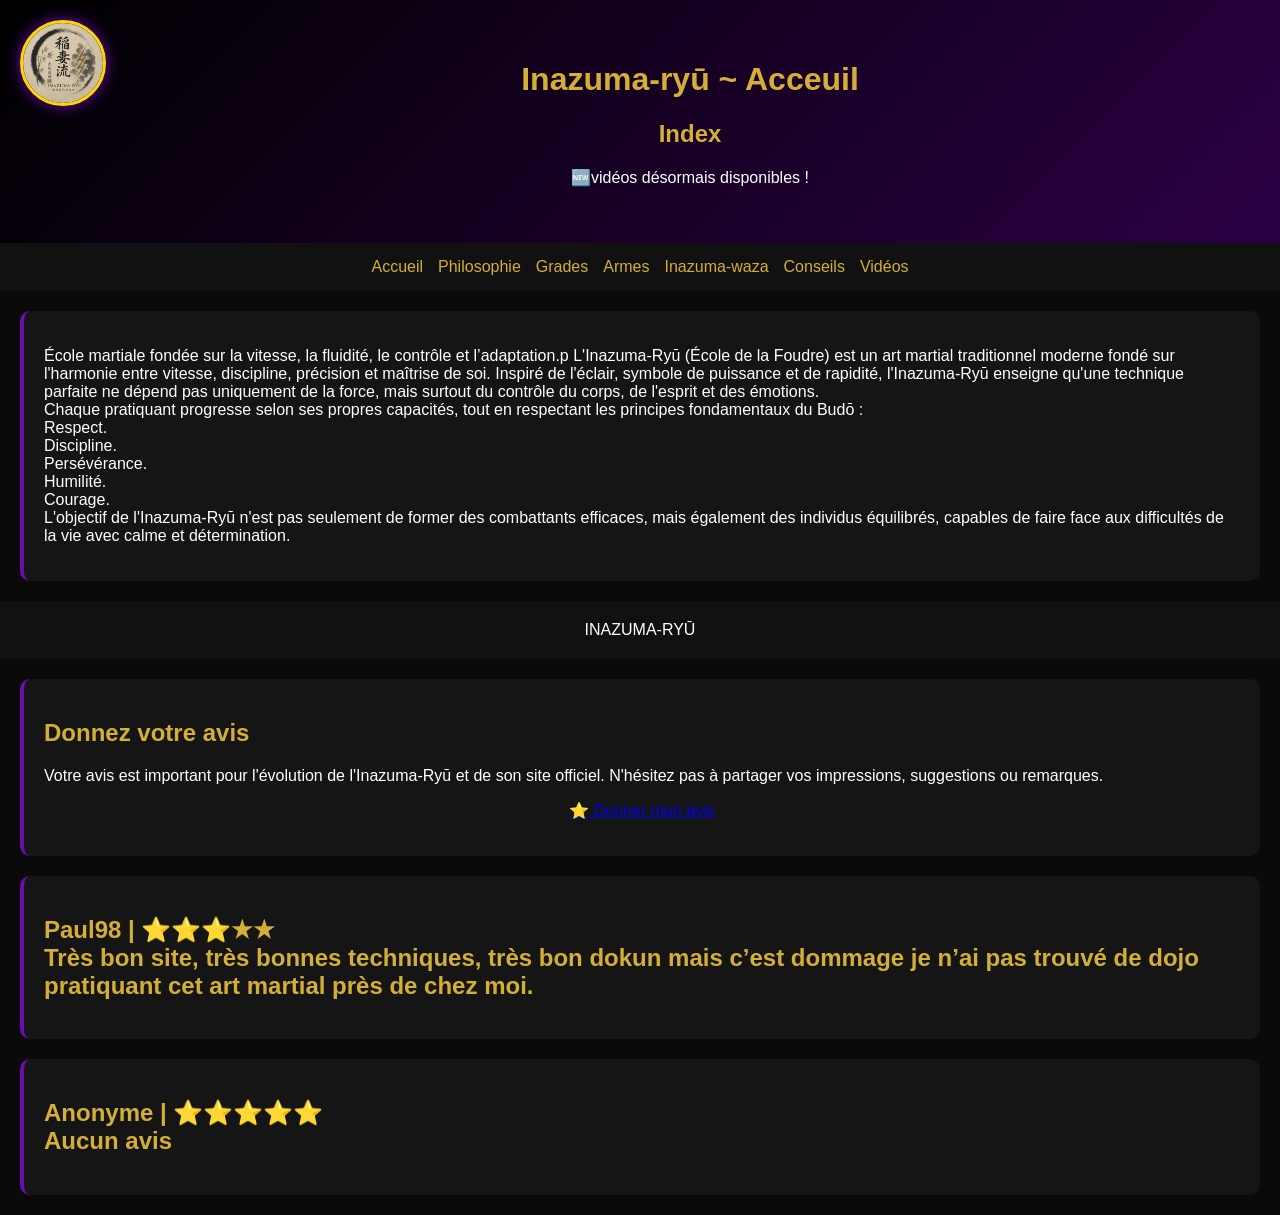
<file: index.html>
<html><head><title>Inazuma-Ryū | École d'Arts Martiaux Traditionnels</title>

<meta name="description" content="Site officiel de l'Inazuma-Ryū, école martiale fondée sur la vitesse, la fluidité, l'adaptation et l'efficacité. Découvrez sa philosophie, ses techniques, ses grades et ses armes.">

<meta name="keywords" content="Inazuma-Ryū, Inazuma Ryu, arts martiaux, budō, école martiale, Inazuma-Waza, kenjutsu, iaido"><meta charset='utf-8'><meta name='viewport' content='width=device-width,initial-scale=1'><link rel='stylesheet' href='style.css'><meta name="google-site-verification" content="ia4QMd-qKdvr_PYXbWGdchYeF1OYTydjYi1pkS6pUic" /></head><body><header><h1>Inazuma-ryū ~ Acceuil</h1><h2>Index</h2><p>🆕vidéos désormais disponibles !</p></header><nav><a href='index.html'>Accueil</a><a href='philosophie.html'>Philosophie</a><a href='grades.html'>Grades</a><a href='armes.html'>Armes</a><a href='inazuma-waza.html'>Inazuma-waza</a><a href='conseils.html'>Conseils</a><a href='videos.html'>Vidéos</a></nav><div class='card'><p>École martiale fondée sur la vitesse, la fluidité, le contrôle et l’adaptation.p
  L'Inazuma-Ryū (École de la Foudre) est un art martial traditionnel moderne fondé sur l'harmonie entre vitesse, discipline, précision et maîtrise de soi. Inspiré de l'éclair, symbole de puissance et de rapidité, l'Inazuma-Ryū enseigne qu'une technique parfaite ne dépend pas uniquement de la force, mais surtout du contrôle du corps, de l'esprit et des émotions.
<br>  Chaque pratiquant progresse selon ses propres capacités, tout en respectant les principes fondamentaux du Budō :
 <br> Respect.
<br>Discipline.
<br>Persévérance.
<br>Humilité.
<br>Courage.
<br>L'objectif de l'Inazuma-Ryū n'est pas seulement de former des combattants efficaces, mais également des individus équilibrés, capables de faire face aux difficultés de la vie avec calme et détermination.</p></div><footer>INAZUMA-RYŪ</footer><div class='card'>
    <h2>Donnez votre avis</h2>

    <p>
        Votre avis est important pour l'évolution de l'Inazuma-Ryū et de son site officiel.
        N'hésitez pas à partager vos impressions, suggestions ou remarques.
    </p>

    <p style="text-align:center;">
        <a href="https://docs.google.com/forms/d/e/1FAIpQLSdIlw7e82CQLhrXN6UV2VDANoG21JbnCZHzhCZpuKIFhHSq0Q/viewform?usp=publish-editor"
           target="_blank">
           ⭐ Donner mon avis
        </a>
    </p>
</div><div class='card'><h2>Paul98 | ⭐️⭐️⭐️★★<br>Très bon site, très bonnes techniques, très bon dokun mais c’est dommage je n’ai pas trouvé de dojo pratiquant cet art martial près de chez moi.</h2></div><div class='card'><h2>Anonyme | ⭐️⭐️⭐️⭐️⭐️<br>Aucun avis</h2></div></body><div class="logo-rond">
    <img src="logo.png" alt="Logo Inazuma-Ryū">
</div></html>
</file>
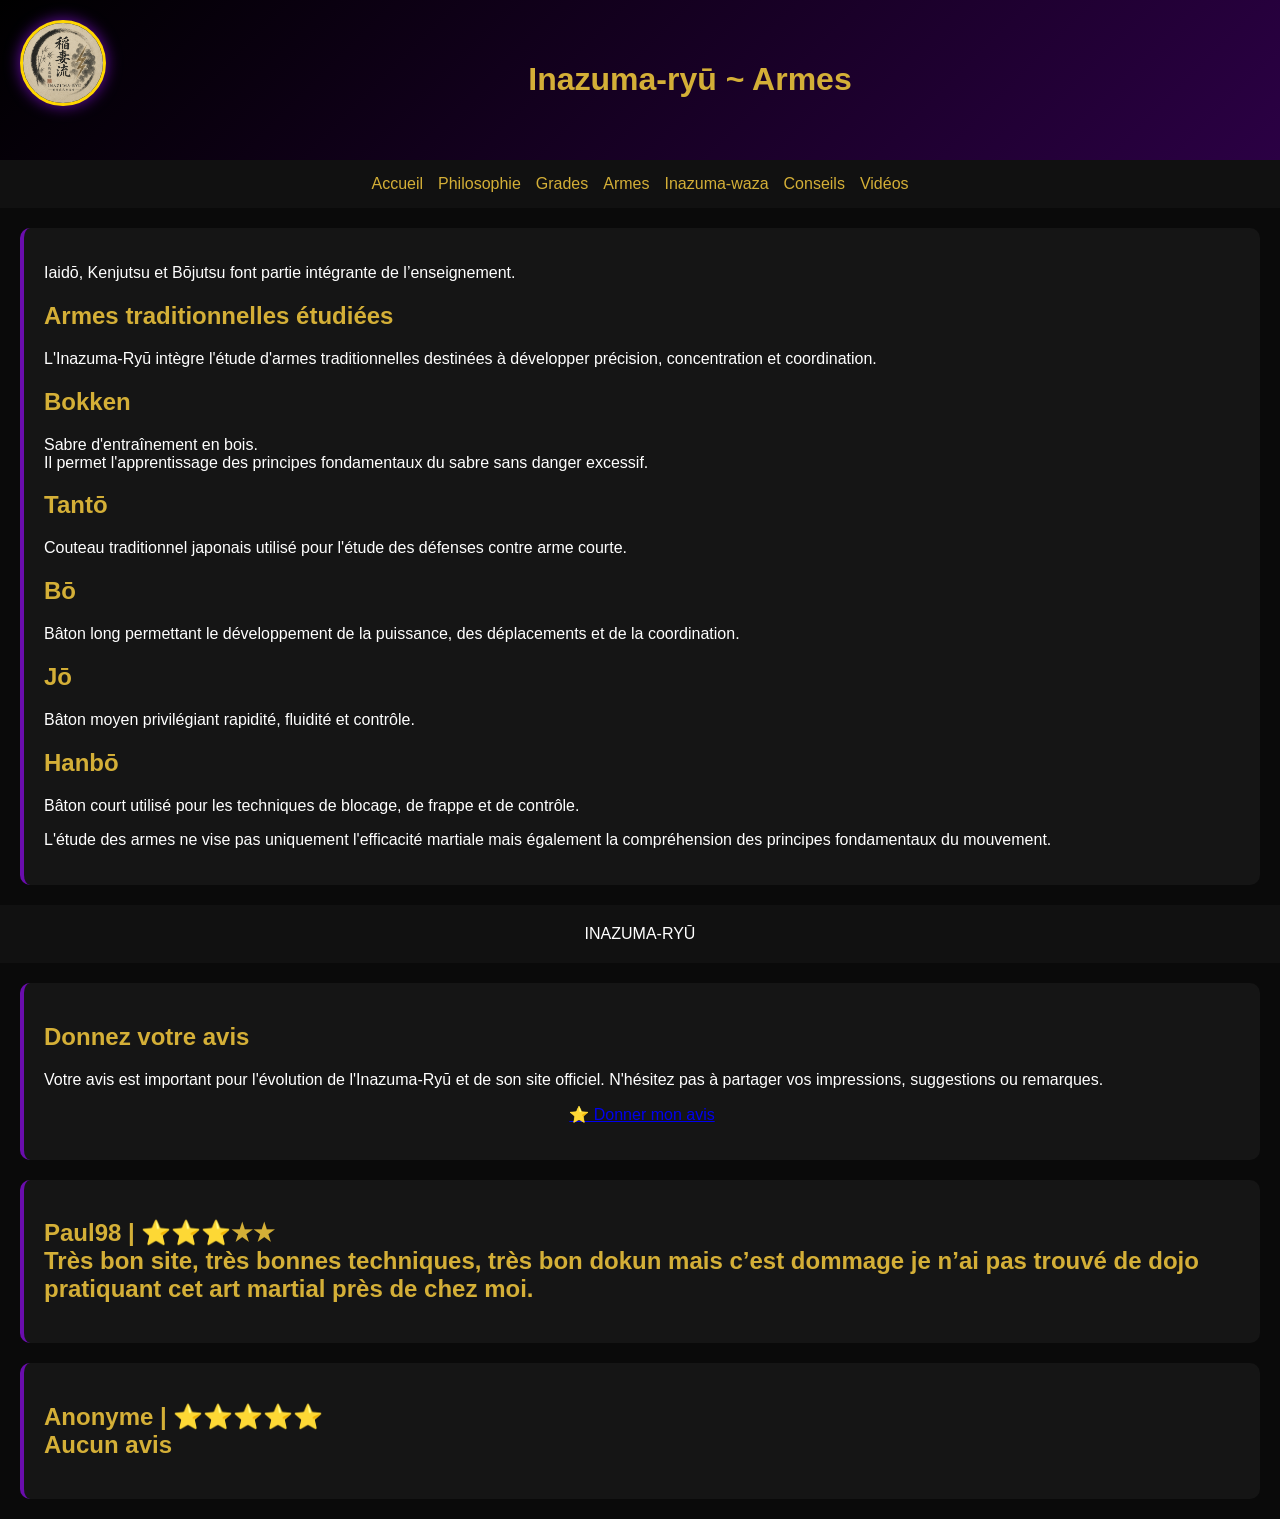
<file: armes.html>
<html><head><meta charset='utf-8'><meta name='viewport' content='width=device-width,initial-scale=1'><link rel='stylesheet' href='style.css'></head><body><header><h1>Inazuma-ryū ~ Armes</h1></header><nav><a href='index.html'>Accueil</a><a href='philosophie.html'>Philosophie</a><a href='grades.html'>Grades</a><a href='armes.html'>Armes</a><a href='inazuma-waza.html'>Inazuma-waza</a><a href='conseils.html'>Conseils</a><a href='videos.html'>Vidéos</a></nav><div class='card'><p>Iaidō, Kenjutsu et Bōjutsu font partie intégrante de l’enseignement.<h2>Armes traditionnelles étudiées</h2>

<p>
L'Inazuma-Ryū intègre l'étude d'armes traditionnelles destinées à développer précision, concentration et coordination.
</p>

<h2>Bokken</h2>

<p>
Sabre d'entraînement en bois.<br>
Il permet l'apprentissage des principes fondamentaux du sabre sans danger excessif.
</p>

<h2>Tantō</h2>

<p>
Couteau traditionnel japonais utilisé pour l'étude des défenses contre arme courte.
</p>

<h2>Bō</h2>

<p>
Bâton long permettant le développement de la puissance, des déplacements et de la coordination.
</p>

<h2>Jō</h2>

<p>
Bâton moyen privilégiant rapidité, fluidité et contrôle.
</p>

<h2>Hanbō</h2>

<p>
Bâton court utilisé pour les techniques de blocage, de frappe et de contrôle.
</p>

<p>
L'étude des armes ne vise pas uniquement l'efficacité martiale mais également la compréhension des principes fondamentaux du mouvement.
</p></p></div><footer>INAZUMA-RYŪ</footer><div class='card'>
    <h2>Donnez votre avis</h2>

    <p>
        Votre avis est important pour l'évolution de l'Inazuma-Ryū et de son site officiel.
        N'hésitez pas à partager vos impressions, suggestions ou remarques.
    </p>

    <p style="text-align:center;">
        <a href="https://docs.google.com/forms/d/e/1FAIpQLSdIlw7e82CQLhrXN6UV2VDANoG21JbnCZHzhCZpuKIFhHSq0Q/viewform?usp=publish-editor"
           target="_blank">
           ⭐ Donner mon avis
        </a>
    </p>
</div><div class='card'><h2>Paul98 | ⭐️⭐️⭐️★★<br>Très bon site, très bonnes techniques, très bon dokun mais c’est dommage je n’ai pas trouvé de dojo pratiquant cet art martial près de chez moi.</h2></div><div class='card'><h2>Anonyme | ⭐️⭐️⭐️⭐️⭐️<br>Aucun avis</h2></div></body><div class="logo-rond">
    <img src="logo.png" alt="Logo Inazuma-Ryū">
</div></html>
</file>
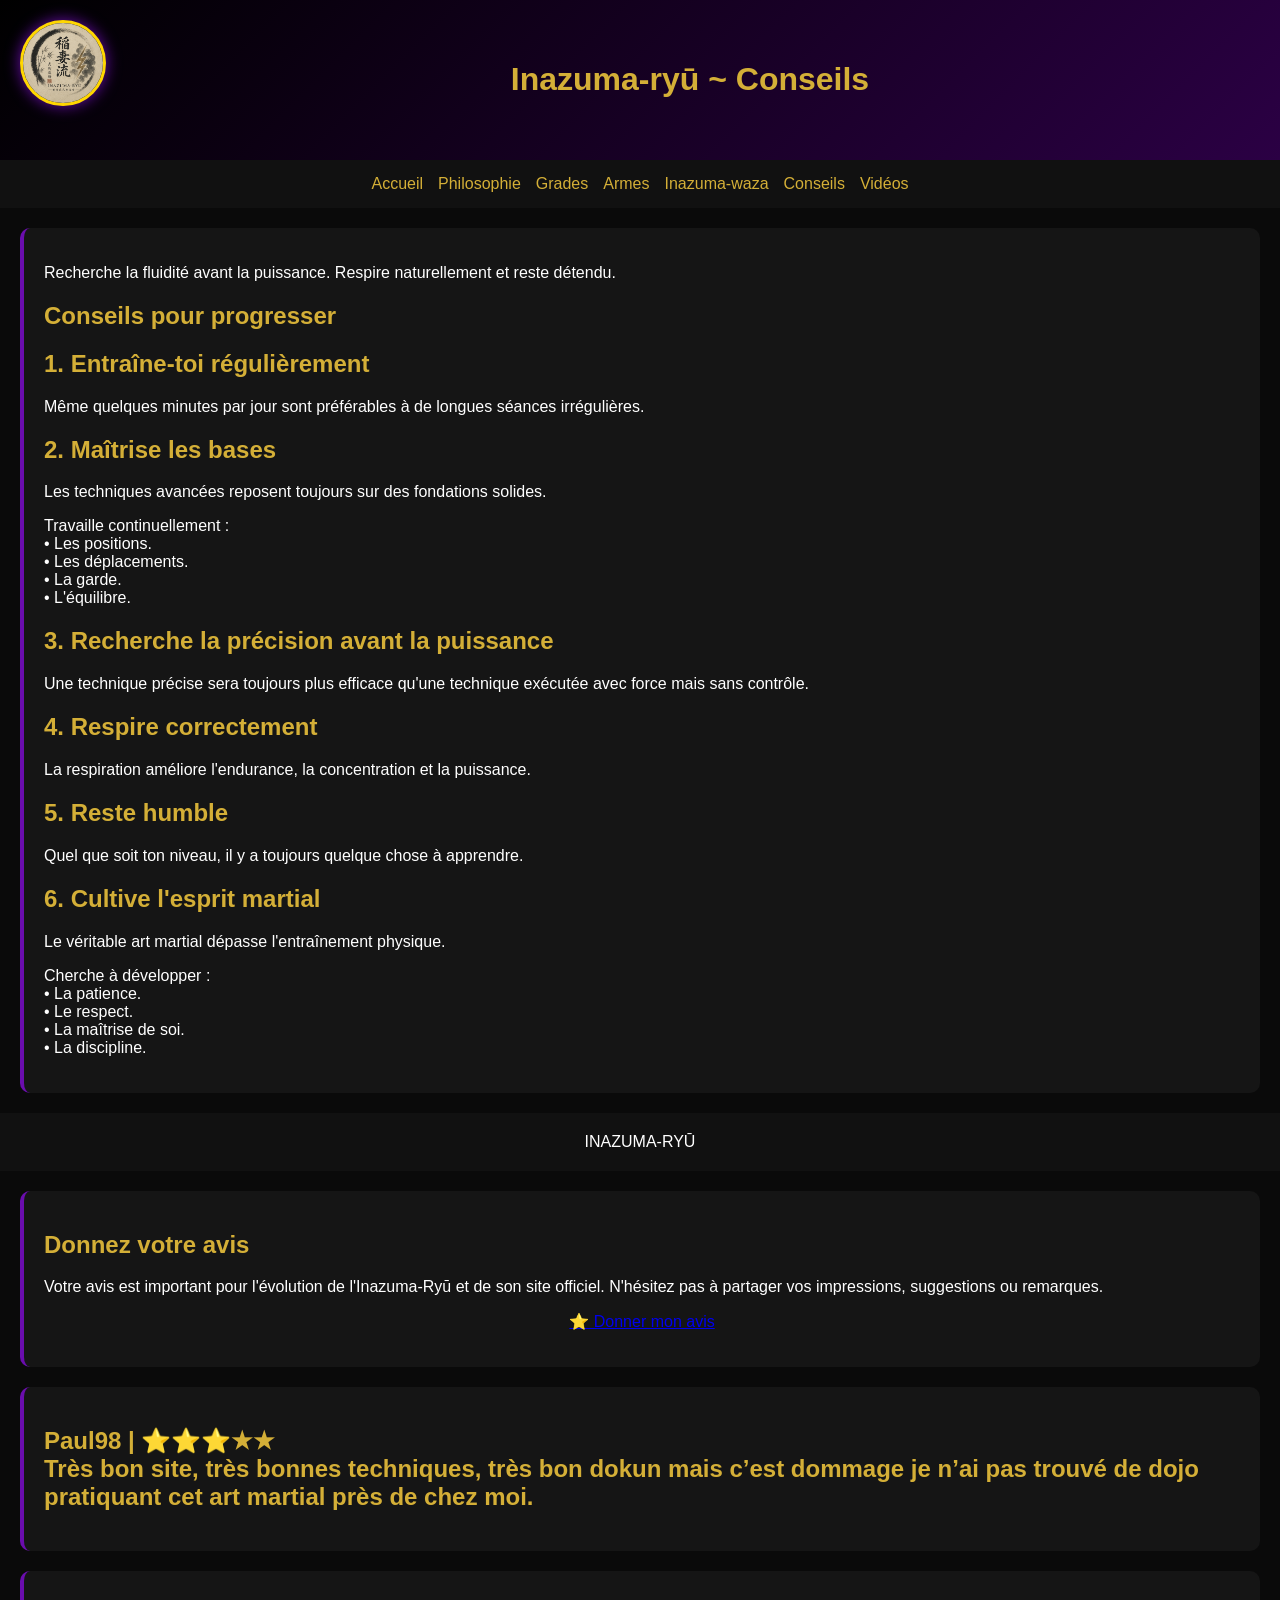
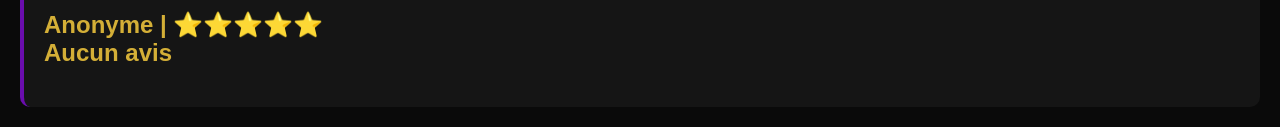
<file: conseils.html>
<html><head><meta charset='utf-8'><meta name='viewport' content='width=device-width,initial-scale=1'><link rel='stylesheet' href='style.css'></head><body><header><h1>Inazuma-ryū ~ Conseils</h1></header><nav><a href='index.html'>Accueil</a><a href='philosophie.html'>Philosophie</a><a href='grades.html'>Grades</a><a href='armes.html'>Armes</a><a href='inazuma-waza.html'>Inazuma-waza</a><a href='conseils.html'>Conseils</a><a href='videos.html'>Vidéos</a></nav><div class='card'><p>Recherche la fluidité avant la puissance. Respire naturellement et reste détendu.</p><h2>Conseils pour progresser</h2>

<h2>1. Entraîne-toi régulièrement</h2>

<p>
Même quelques minutes par jour sont préférables à de longues séances irrégulières.
</p>

<h2>2. Maîtrise les bases</h2>

<p>
Les techniques avancées reposent toujours sur des fondations solides.
</p>

<p>
Travaille continuellement :<br>
• Les positions.<br>
• Les déplacements.<br>
• La garde.<br>
• L'équilibre.
</p>

<h2>3. Recherche la précision avant la puissance</h2>

<p>
Une technique précise sera toujours plus efficace qu'une technique exécutée avec force mais sans contrôle.
</p>

<h2>4. Respire correctement</h2>

<p>
La respiration améliore l'endurance, la concentration et la puissance.
</p>

<h2>5. Reste humble</h2>

<p>
Quel que soit ton niveau, il y a toujours quelque chose à apprendre.
</p>

<h2>6. Cultive l'esprit martial</h2>

<p>
Le véritable art martial dépasse l'entraînement physique.
</p>

<p>
Cherche à développer :<br>
• La patience.<br>
• Le respect.<br>
• La maîtrise de soi.<br>
• La discipline.
</p></div><footer>INAZUMA-RYŪ</footer><div class='card'>
    <h2>Donnez votre avis</h2>

    <p>
        Votre avis est important pour l'évolution de l'Inazuma-Ryū et de son site officiel.
        N'hésitez pas à partager vos impressions, suggestions ou remarques.
    </p>

    <p style="text-align:center;">
        <a href="https://docs.google.com/forms/d/e/1FAIpQLSdIlw7e82CQLhrXN6UV2VDANoG21JbnCZHzhCZpuKIFhHSq0Q/viewform?usp=publish-editor"
           target="_blank">
           ⭐ Donner mon avis
        </a>
    </p>
</div><div class='card'><h2>Paul98 | ⭐️⭐️⭐️★★<br>Très bon site, très bonnes techniques, très bon dokun mais c’est dommage je n’ai pas trouvé de dojo pratiquant cet art martial près de chez moi.</h2></div><div class='card'><h2>Anonyme | ⭐️⭐️⭐️⭐️⭐️<br>Aucun avis</h2></div></body><div class="logo-rond">
    <img src="logo.png" alt="Logo Inazuma-Ryū">
</div></html>
</file>
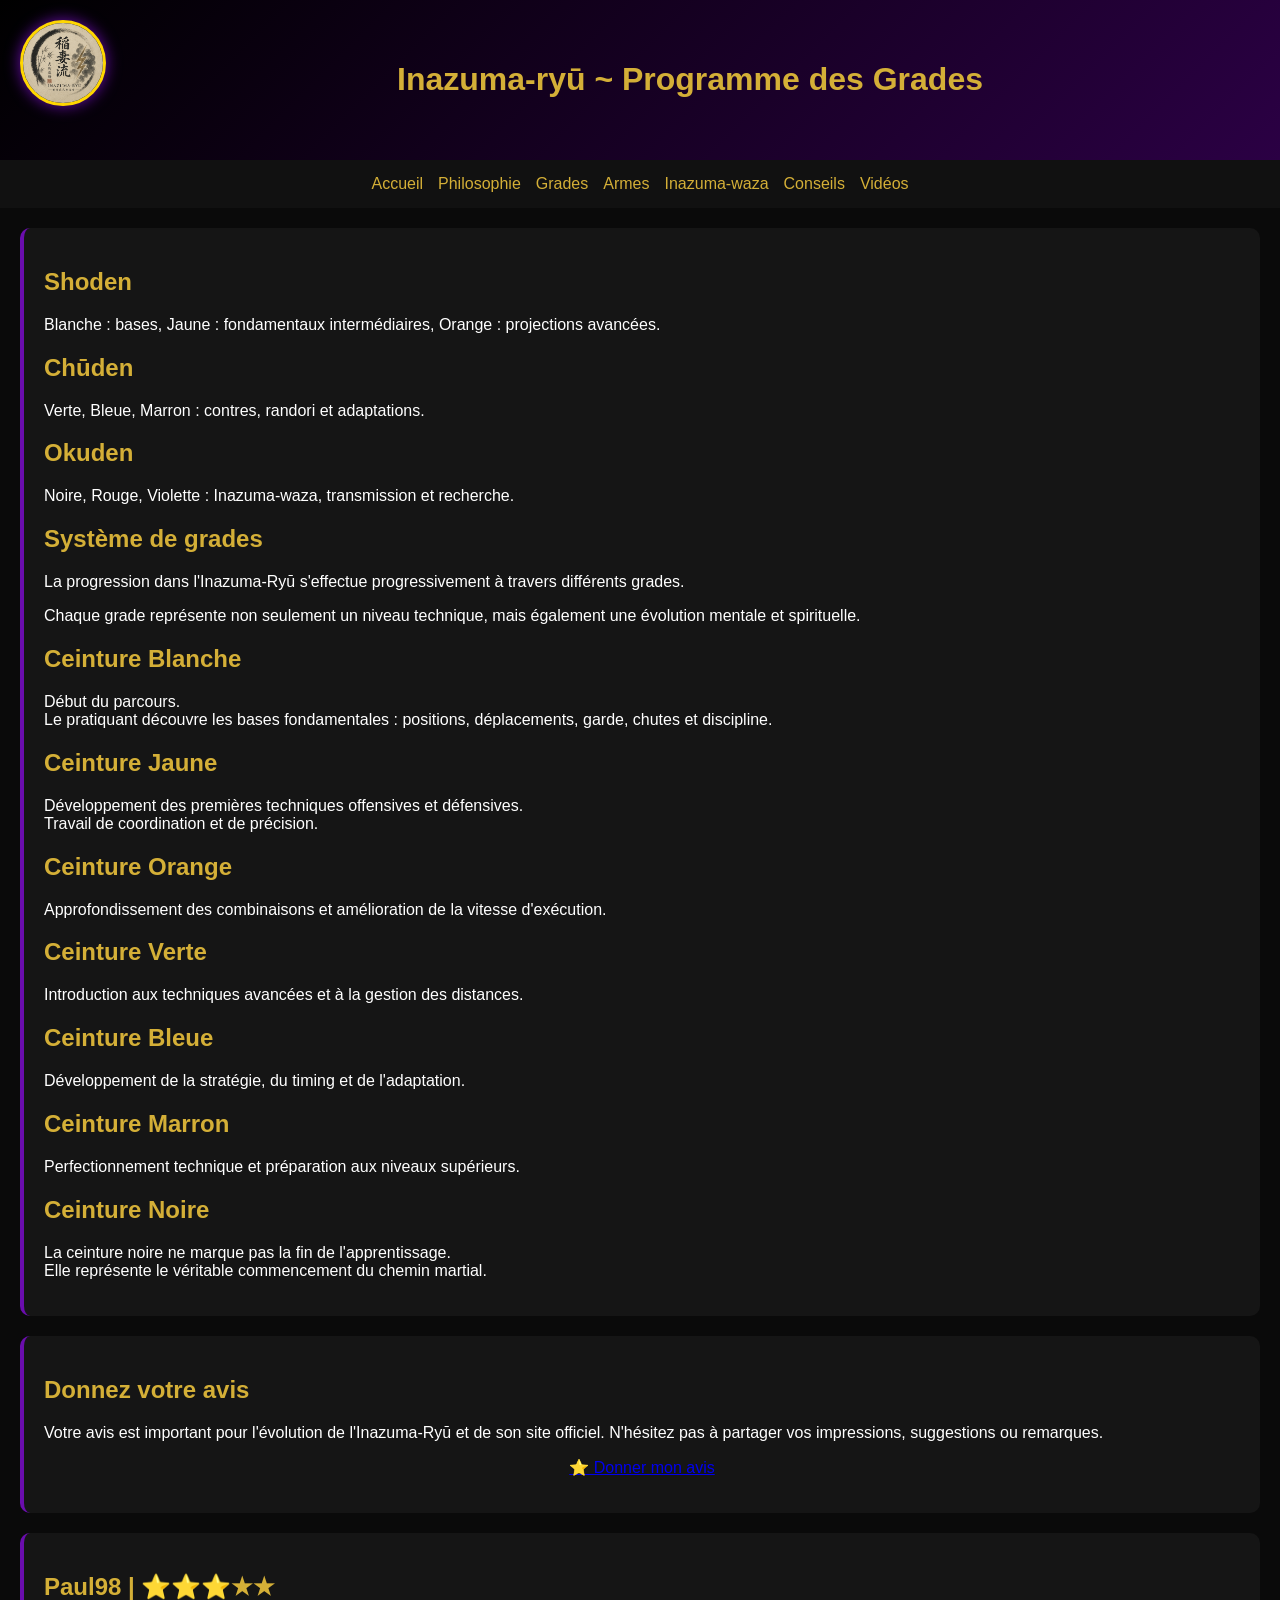
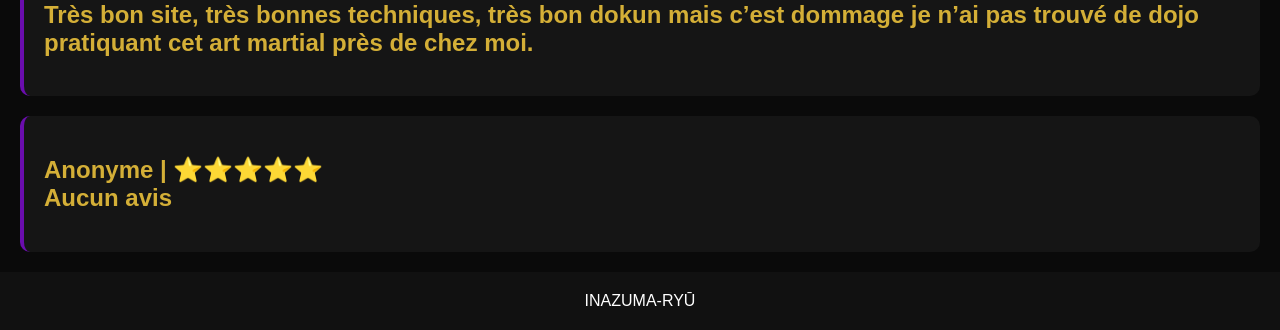
<file: grades.html>
<html><head><meta charset='utf-8'><meta name='viewport' content='width=device-width,initial-scale=1'><link rel='stylesheet' href='style.css'></head><body><header><h1>Inazuma-ryū ~ Programme des Grades</h1></header><nav><a href='index.html'>Accueil</a><a href='philosophie.html'>Philosophie</a><a href='grades.html'>Grades</a><a href='armes.html'>Armes</a><a href='inazuma-waza.html'>Inazuma-waza</a><a href='conseils.html'>Conseils</a><a href='videos.html'>Vidéos</a></nav><div class='card'><h2>Shoden</h2><p>Blanche : bases, Jaune : fondamentaux intermédiaires, Orange : projections avancées.</p><h2>Chūden</h2><p>Verte, Bleue, Marron : contres, randori et adaptations.</p><h2>Okuden</h2><p>Noire, Rouge, Violette : Inazuma-waza, transmission et recherche.</p><h2>Système de grades</h2>

<p>
La progression dans l'Inazuma-Ryū s'effectue progressivement à travers différents grades.
</p>

<p>
Chaque grade représente non seulement un niveau technique, mais également une évolution mentale et spirituelle.
</p>

<h2>Ceinture Blanche</h2>

<p>
Début du parcours.<br>
Le pratiquant découvre les bases fondamentales : positions, déplacements, garde, chutes et discipline.
</p>

<h2>Ceinture Jaune</h2>

<p>
Développement des premières techniques offensives et défensives.<br>
Travail de coordination et de précision.
</p>

<h2>Ceinture Orange</h2>

<p>
Approfondissement des combinaisons et amélioration de la vitesse d'exécution.
</p>

<h2>Ceinture Verte</h2>

<p>
Introduction aux techniques avancées et à la gestion des distances.
</p>

<h2>Ceinture Bleue</h2>

<p>
Développement de la stratégie, du timing et de l'adaptation.
</p>

<h2>Ceinture Marron</h2>

<p>
Perfectionnement technique et préparation aux niveaux supérieurs.
</p>

<h2>Ceinture Noire</h2>

<p>
La ceinture noire ne marque pas la fin de l'apprentissage.<br>
Elle représente le véritable commencement du chemin martial.
</p></div><div class='card'>
    <h2>Donnez votre avis</h2>

    <p>
        Votre avis est important pour l'évolution de l'Inazuma-Ryū et de son site officiel.
        N'hésitez pas à partager vos impressions, suggestions ou remarques.
    </p>

    <p style="text-align:center;">
        <a href="https://docs.google.com/forms/d/e/1FAIpQLSdIlw7e82CQLhrXN6UV2VDANoG21JbnCZHzhCZpuKIFhHSq0Q/viewform?usp=publish-editor"
           target="_blank">
           ⭐ Donner mon avis
        </a>
    </p>
</div><div class='card'><h2>Paul98 | ⭐️⭐️⭐️★★<br>Très bon site, très bonnes techniques, très bon dokun mais c’est dommage je n’ai pas trouvé de dojo pratiquant cet art martial près de chez moi.</h2></div><div class='card'><h2>Anonyme | ⭐️⭐️⭐️⭐️⭐️<br>Aucun avis</h2></div></body><div class="logo-rond">
    <img src="logo.png" alt="Logo Inazuma-Ryū">
</div><footer>INAZUMA-RYŪ</footer></html>
</file>
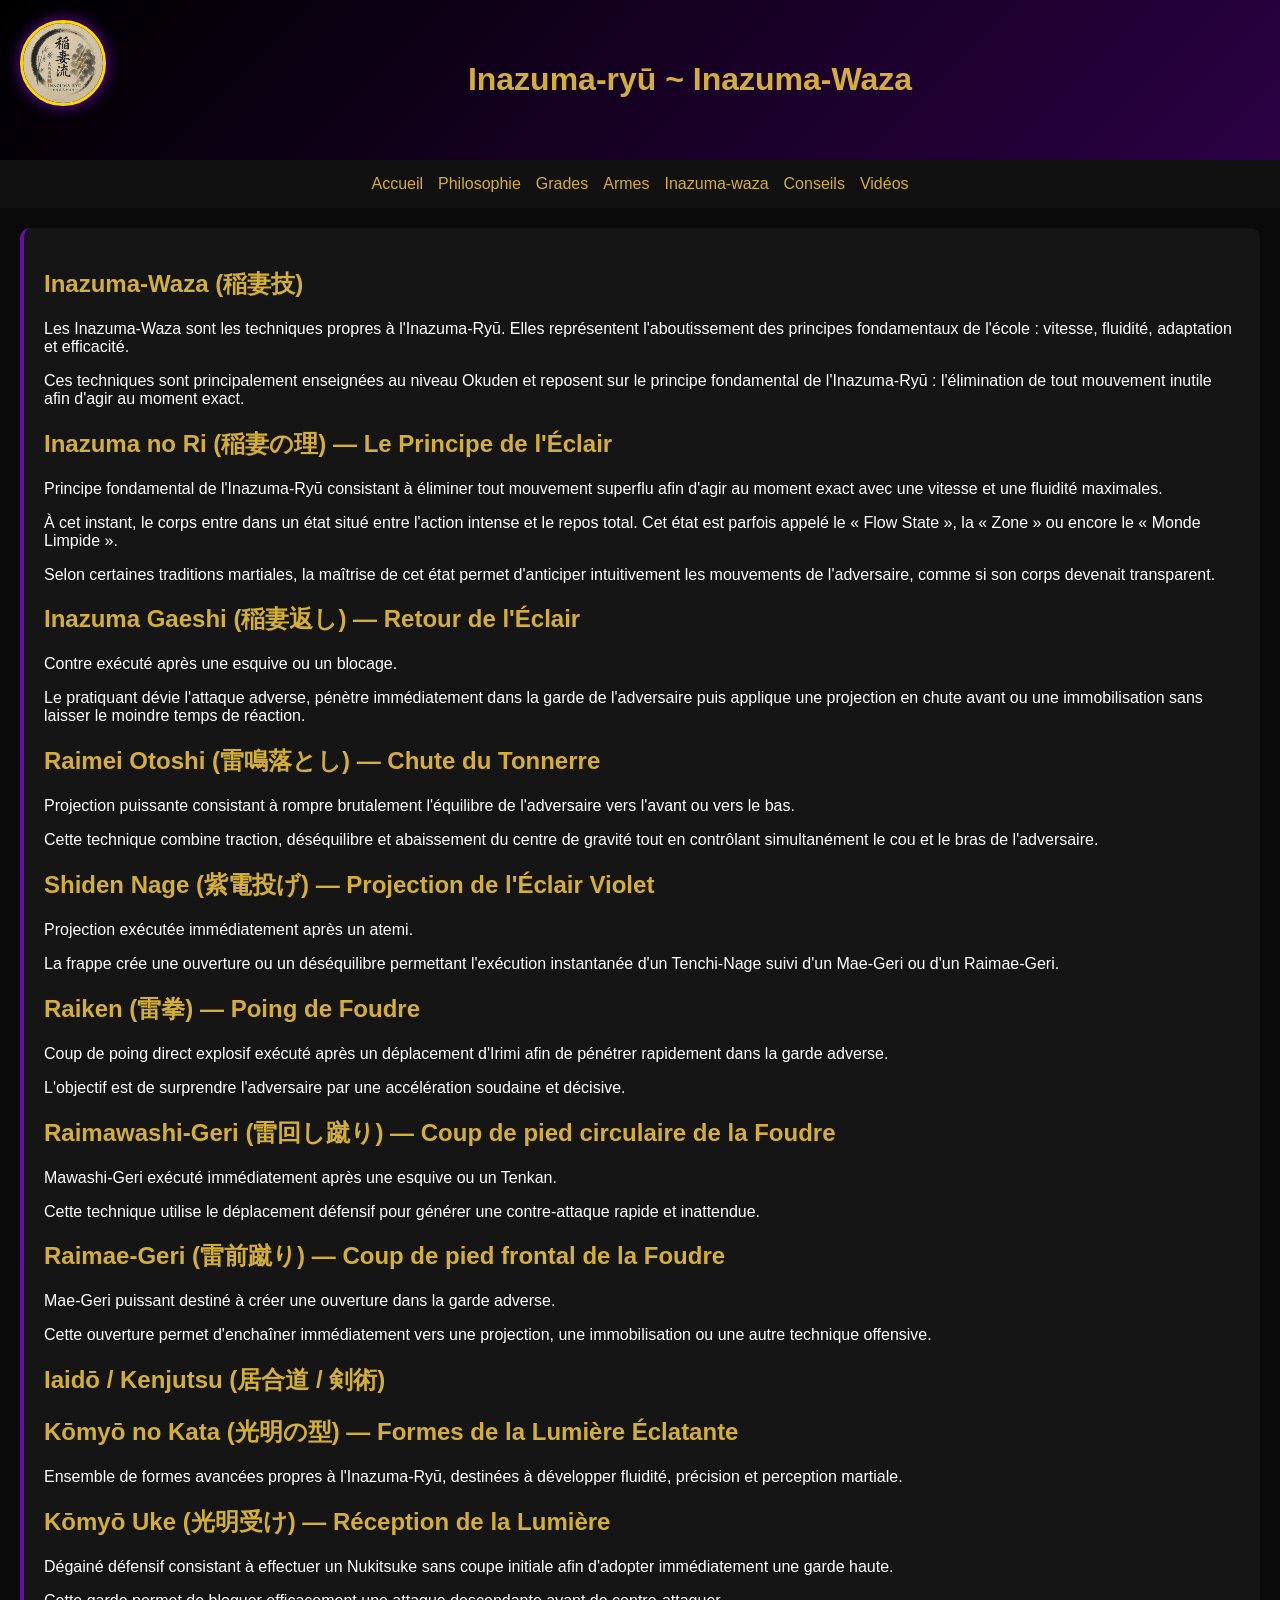
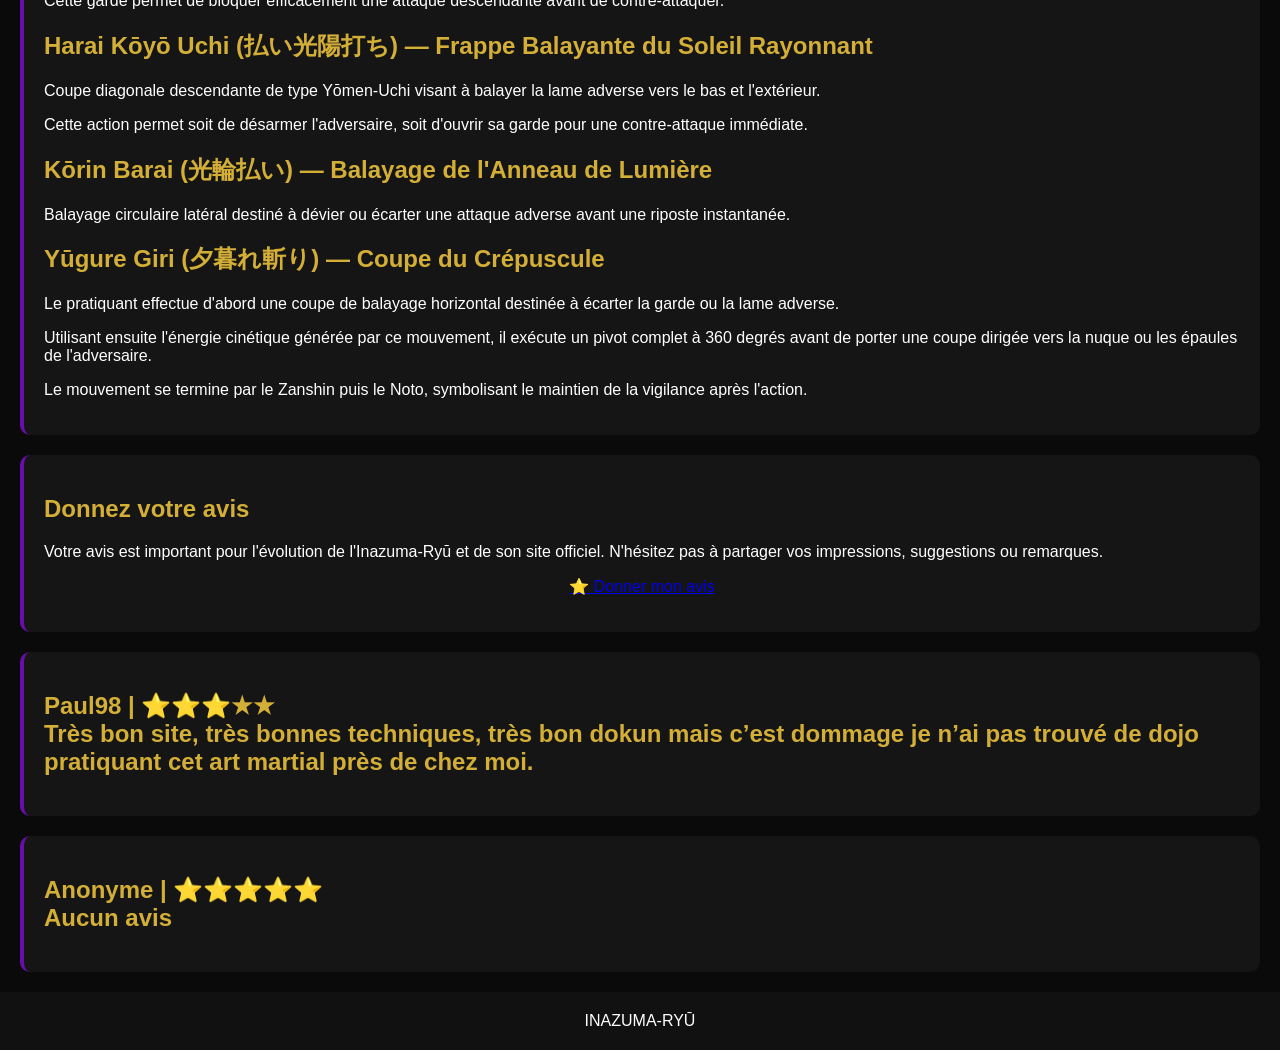
<file: inazuma-waza.html>
<html><head><meta charset='utf-8'><meta name='viewport' content='width=device-width,initial-scale=1'><link rel='stylesheet' href='style.css'></head><body><header><h1>Inazuma-ryū ~ Inazuma-Waza</h1></header><nav><a href='index.html'>Accueil</a><a href='philosophie.html'>Philosophie</a><a href='grades.html'>Grades</a><a href='armes.html'>Armes</a><a href='inazuma-waza.html'>Inazuma-waza</a><a href='conseils.html'>Conseils</a><a href='videos.html'>Vidéos</a></nav><div class='card'><h2>Inazuma-Waza (稲妻技)</h2>

<p>
Les Inazuma-Waza sont les techniques propres à l'Inazuma-Ryū.
Elles représentent l'aboutissement des principes fondamentaux de l'école :
vitesse, fluidité, adaptation et efficacité.
</p>

<p>
Ces techniques sont principalement enseignées au niveau Okuden et reposent sur le principe fondamental de l'Inazuma-Ryū : l'élimination de tout mouvement inutile afin d'agir au moment exact.
</p>

<h2>Inazuma no Ri (稲妻の理) — Le Principe de l'Éclair</h2>

<p>
Principe fondamental de l'Inazuma-Ryū consistant à éliminer tout mouvement superflu afin d'agir au moment exact avec une vitesse et une fluidité maximales.
</p>

<p>
À cet instant, le corps entre dans un état situé entre l'action intense et le repos total. Cet état est parfois appelé le « Flow State », la « Zone » ou encore le « Monde Limpide ».
</p>

<p>
Selon certaines traditions martiales, la maîtrise de cet état permet d'anticiper intuitivement les mouvements de l'adversaire, comme si son corps devenait transparent.
</p>

<h2>Inazuma Gaeshi (稲妻返し) — Retour de l'Éclair</h2>

<p>
Contre exécuté après une esquive ou un blocage.
</p>

<p>
Le pratiquant dévie l'attaque adverse, pénètre immédiatement dans la garde de l'adversaire puis applique une projection en chute avant ou une immobilisation sans laisser le moindre temps de réaction.
</p>

<h2>Raimei Otoshi (雷鳴落とし) — Chute du Tonnerre</h2>

<p>
Projection puissante consistant à rompre brutalement l'équilibre de l'adversaire vers l'avant ou vers le bas.
</p>

<p>
Cette technique combine traction, déséquilibre et abaissement du centre de gravité tout en contrôlant simultanément le cou et le bras de l'adversaire.
</p>

<h2>Shiden Nage (紫電投げ) — Projection de l'Éclair Violet</h2>

<p>
Projection exécutée immédiatement après un atemi.
</p>

<p>
La frappe crée une ouverture ou un déséquilibre permettant l'exécution instantanée d'un Tenchi-Nage suivi d'un Mae-Geri ou d'un Raimae-Geri.
</p>

<h2>Raiken (雷拳) — Poing de Foudre</h2>

<p>
Coup de poing direct explosif exécuté après un déplacement d'Irimi afin de pénétrer rapidement dans la garde adverse.
</p>

<p>
L'objectif est de surprendre l'adversaire par une accélération soudaine et décisive.
</p>

<h2>Raimawashi-Geri (雷回し蹴り) — Coup de pied circulaire de la Foudre</h2>

<p>
Mawashi-Geri exécuté immédiatement après une esquive ou un Tenkan.
</p>

<p>
Cette technique utilise le déplacement défensif pour générer une contre-attaque rapide et inattendue.
</p>

<h2>Raimae-Geri (雷前蹴り) — Coup de pied frontal de la Foudre</h2>

<p>
Mae-Geri puissant destiné à créer une ouverture dans la garde adverse.
</p>

<p>
Cette ouverture permet d'enchaîner immédiatement vers une projection, une immobilisation ou une autre technique offensive.
</p>

<h2>Iaidō / Kenjutsu (居合道 / 剣術)</h2>

<h2>Kōmyō no Kata (光明の型) — Formes de la Lumière Éclatante</h2>

<p>
Ensemble de formes avancées propres à l'Inazuma-Ryū, destinées à développer fluidité, précision et perception martiale.
</p>

<h2>Kōmyō Uke (光明受け) — Réception de la Lumière</h2>

<p>
Dégainé défensif consistant à effectuer un Nukitsuke sans coupe initiale afin d'adopter immédiatement une garde haute.
</p>

<p>
Cette garde permet de bloquer efficacement une attaque descendante avant de contre-attaquer.
</p>

<h2>Harai Kōyō Uchi (払い光陽打ち) — Frappe Balayante du Soleil Rayonnant</h2>

<p>
Coupe diagonale descendante de type Yōmen-Uchi visant à balayer la lame adverse vers le bas et l'extérieur.
</p>

<p>
Cette action permet soit de désarmer l'adversaire, soit d'ouvrir sa garde pour une contre-attaque immédiate.
</p>

<h2>Kōrin Barai (光輪払い) — Balayage de l'Anneau de Lumière</h2>

<p>
Balayage circulaire latéral destiné à dévier ou écarter une attaque adverse avant une riposte instantanée.
</p>

<h2>Yūgure Giri (夕暮れ斬り) — Coupe du Crépuscule</h2>

<p>
Le pratiquant effectue d'abord une coupe de balayage horizontal destinée à écarter la garde ou la lame adverse.
</p>

<p>
Utilisant ensuite l'énergie cinétique générée par ce mouvement, il exécute un pivot complet à 360 degrés avant de porter une coupe dirigée vers la nuque ou les épaules de l'adversaire.
</p>

<p>
Le mouvement se termine par le Zanshin puis le Noto, symbolisant le maintien de la vigilance après l'action.
</p></div><div class='card'>
    <h2>Donnez votre avis</h2>

    <p>
        Votre avis est important pour l'évolution de l'Inazuma-Ryū et de son site officiel.
        N'hésitez pas à partager vos impressions, suggestions ou remarques.
    </p>

    <p style="text-align:center;">
        <a href="https://docs.google.com/forms/d/e/1FAIpQLSdIlw7e82CQLhrXN6UV2VDANoG21JbnCZHzhCZpuKIFhHSq0Q/viewform?usp=publish-editor"
           target="_blank">
           ⭐ Donner mon avis
        </a>
    </p>
</div><div class='card'><h2>Paul98 | ⭐️⭐️⭐️★★<br>Très bon site, très bonnes techniques, très bon dokun mais c’est dommage je n’ai pas trouvé de dojo pratiquant cet art martial près de chez moi.</h2></div><div class='card'><h2>Anonyme | ⭐️⭐️⭐️⭐️⭐️<br>Aucun avis</h2></div></body><div class="logo-rond">
    <img src="logo.png" alt="Logo Inazuma-Ryū">
</div><footer>INAZUMA-RYŪ</footer></html>
</file>
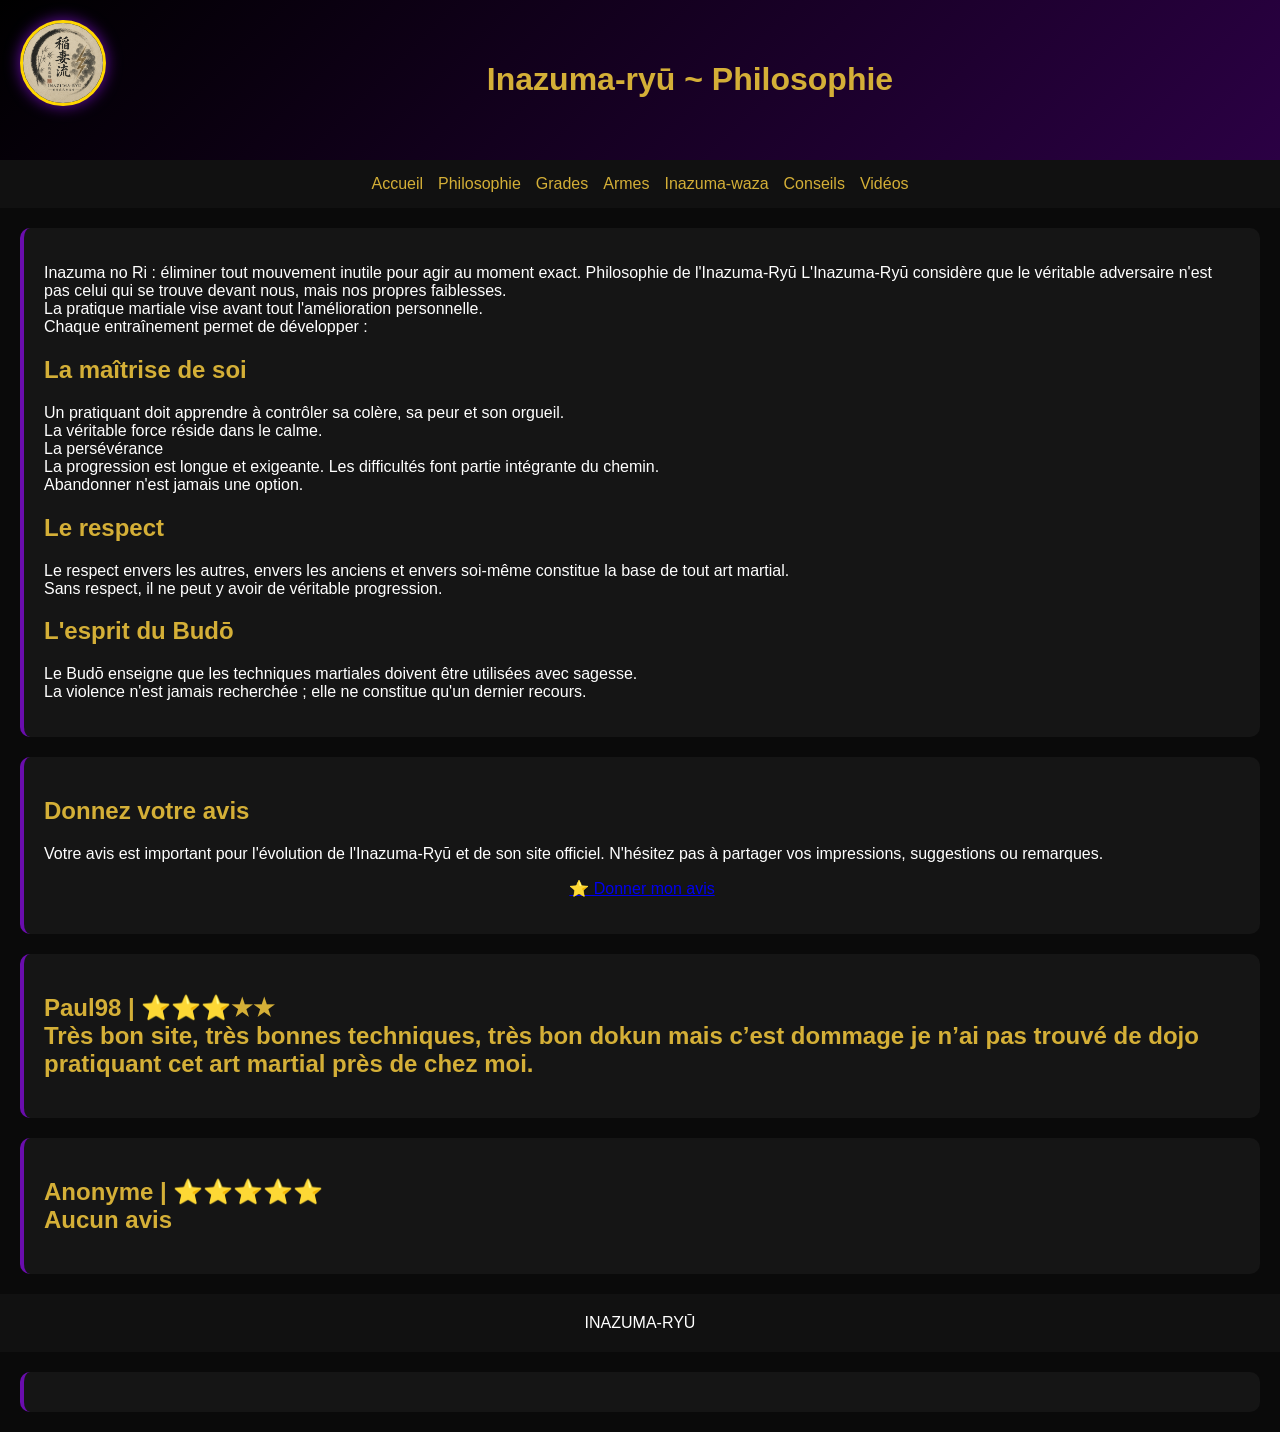
<file: philosophie.html>
<html><head><meta charset='utf-8'><meta name='viewport' content='width=device-width,initial-scale=1'><link rel='stylesheet' href='style.css'></head><body><header><h1>Inazuma-ryū ~ Philosophie</h1></header><nav><a href='index.html'>Accueil</a><a href='philosophie.html'>Philosophie</a><a href='grades.html'>Grades</a><a href='armes.html'>Armes</a><a href='inazuma-waza.html'>Inazuma-waza</a><a href='conseils.html'>Conseils</a><a href='videos.html'>Vidéos</a></nav><div class='card'><p>Inazuma no Ri : éliminer tout mouvement inutile pour agir au moment exact. Philosophie de l'Inazuma-Ryū
L'Inazuma-Ryū considère que le véritable adversaire n'est pas celui qui se trouve devant nous, mais nos propres faiblesses.
<br>La pratique martiale vise avant tout l'amélioration personnelle.
<br>Chaque entraînement permet de développer :</p>
<h2>La maîtrise de soi</h2>
<p>Un pratiquant doit apprendre à contrôler sa colère, sa peur et son orgueil.
<br>La véritable force réside dans le calme.
<br>La persévérance
<br>La progression est longue et exigeante. Les difficultés font partie intégrante du chemin.
<br>Abandonner n'est jamais une option.</p>
<h2>Le respect</h2>
<p>Le respect envers les autres, envers les anciens et envers soi-même constitue la base de tout art martial.
<br>Sans respect, il ne peut y avoir de véritable progression.</p>
<h2>L'esprit du Budō</h2>
<p>Le Budō enseigne que les techniques martiales doivent être utilisées avec sagesse.
<br>La violence n'est jamais recherchée ; elle ne constitue qu'un dernier recours.</p></div><div class='card'>
    <h2>Donnez votre avis</h2>

    <p>
        Votre avis est important pour l'évolution de l'Inazuma-Ryū et de son site officiel.
        N'hésitez pas à partager vos impressions, suggestions ou remarques.
    </p>

    <p style="text-align:center;">
        <a href="https://docs.google.com/forms/d/e/1FAIpQLSdIlw7e82CQLhrXN6UV2VDANoG21JbnCZHzhCZpuKIFhHSq0Q/viewform?usp=publish-editor"
           target="_blank">
           ⭐ Donner mon avis
        </a>
    </p>
</div><div class='card'><h2>Paul98 | ⭐️⭐️⭐️★★<br>Très bon site, très bonnes techniques, très bon dokun mais c’est dommage je n’ai pas trouvé de dojo pratiquant cet art martial près de chez moi.</h2></div><div class='card'><h2>Anonyme | ⭐️⭐️⭐️⭐️⭐️<br>Aucun avis</h2></div></body><div class="logo-rond">
    <img src="logo.png" alt="Logo Inazuma-Ryū">
</div>
<footer>INAZUMA-RYŪ</footer><div class='card'>
</html>
</file>
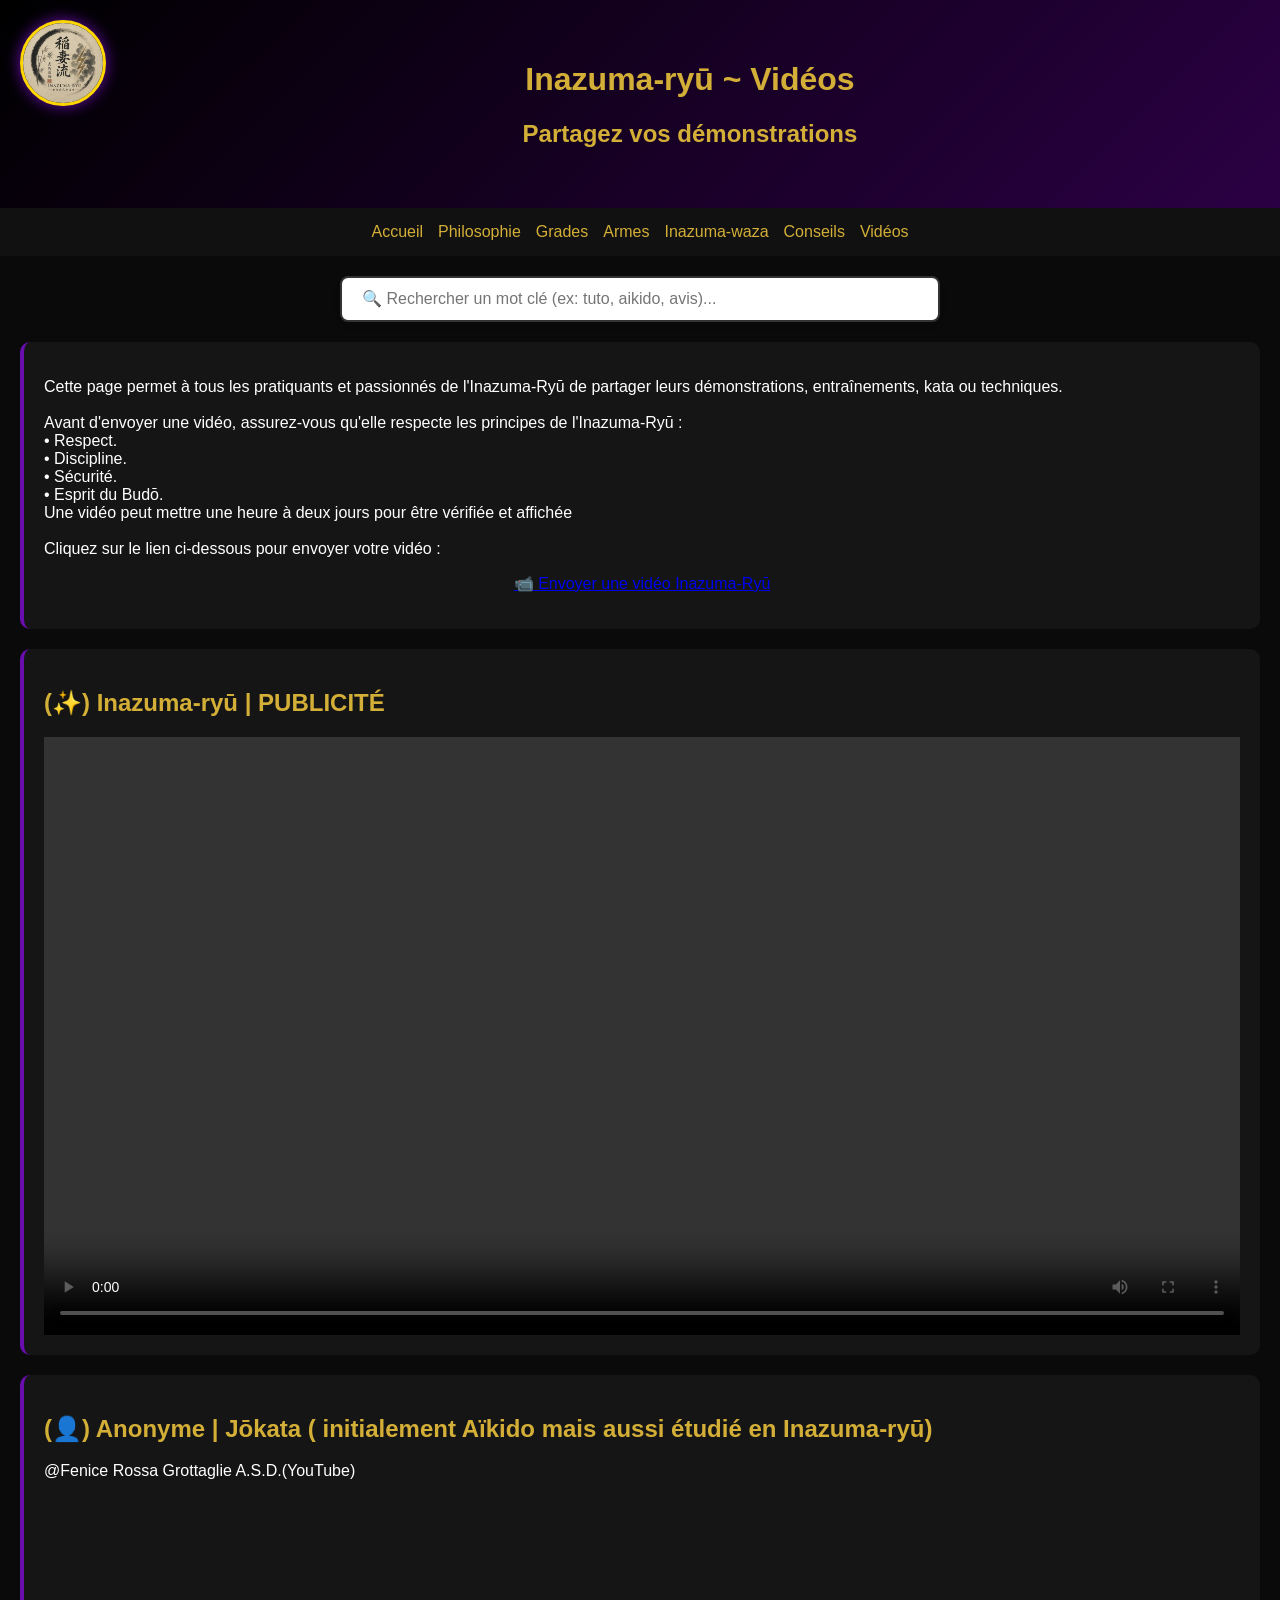
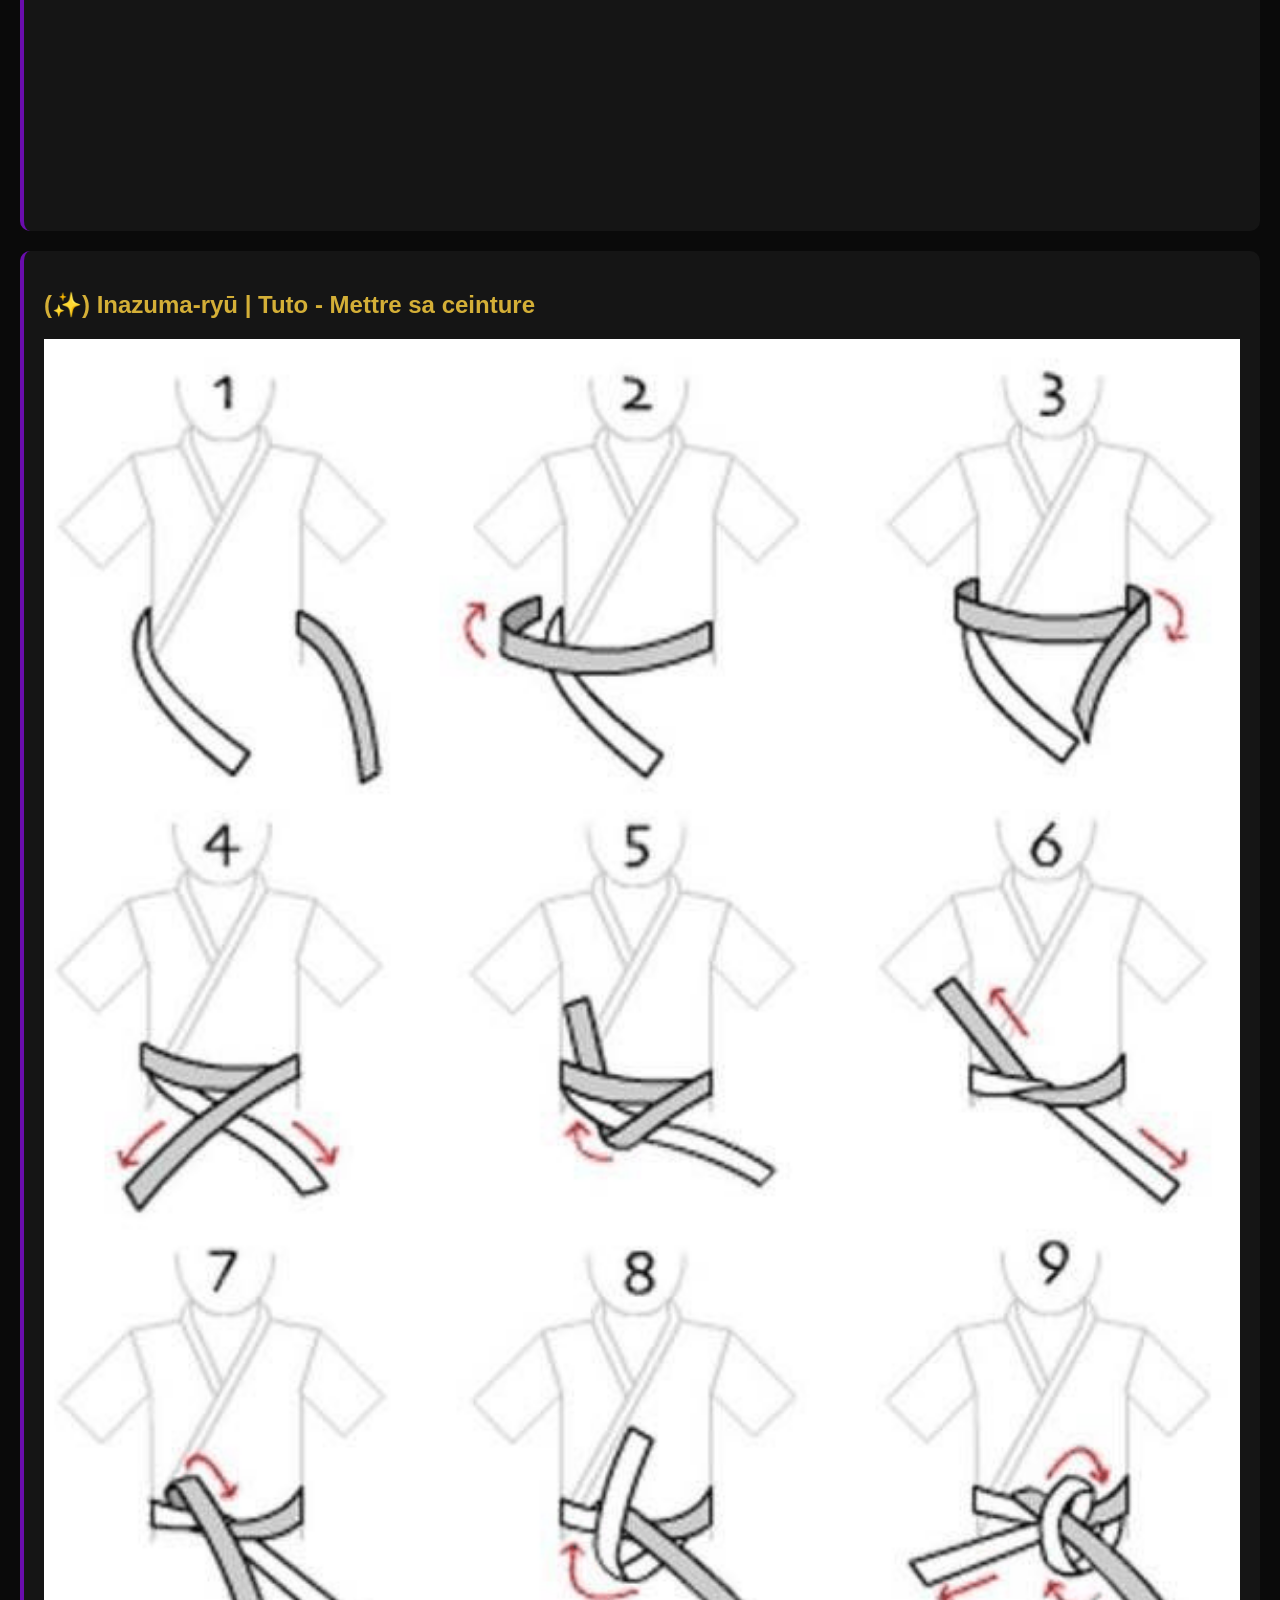
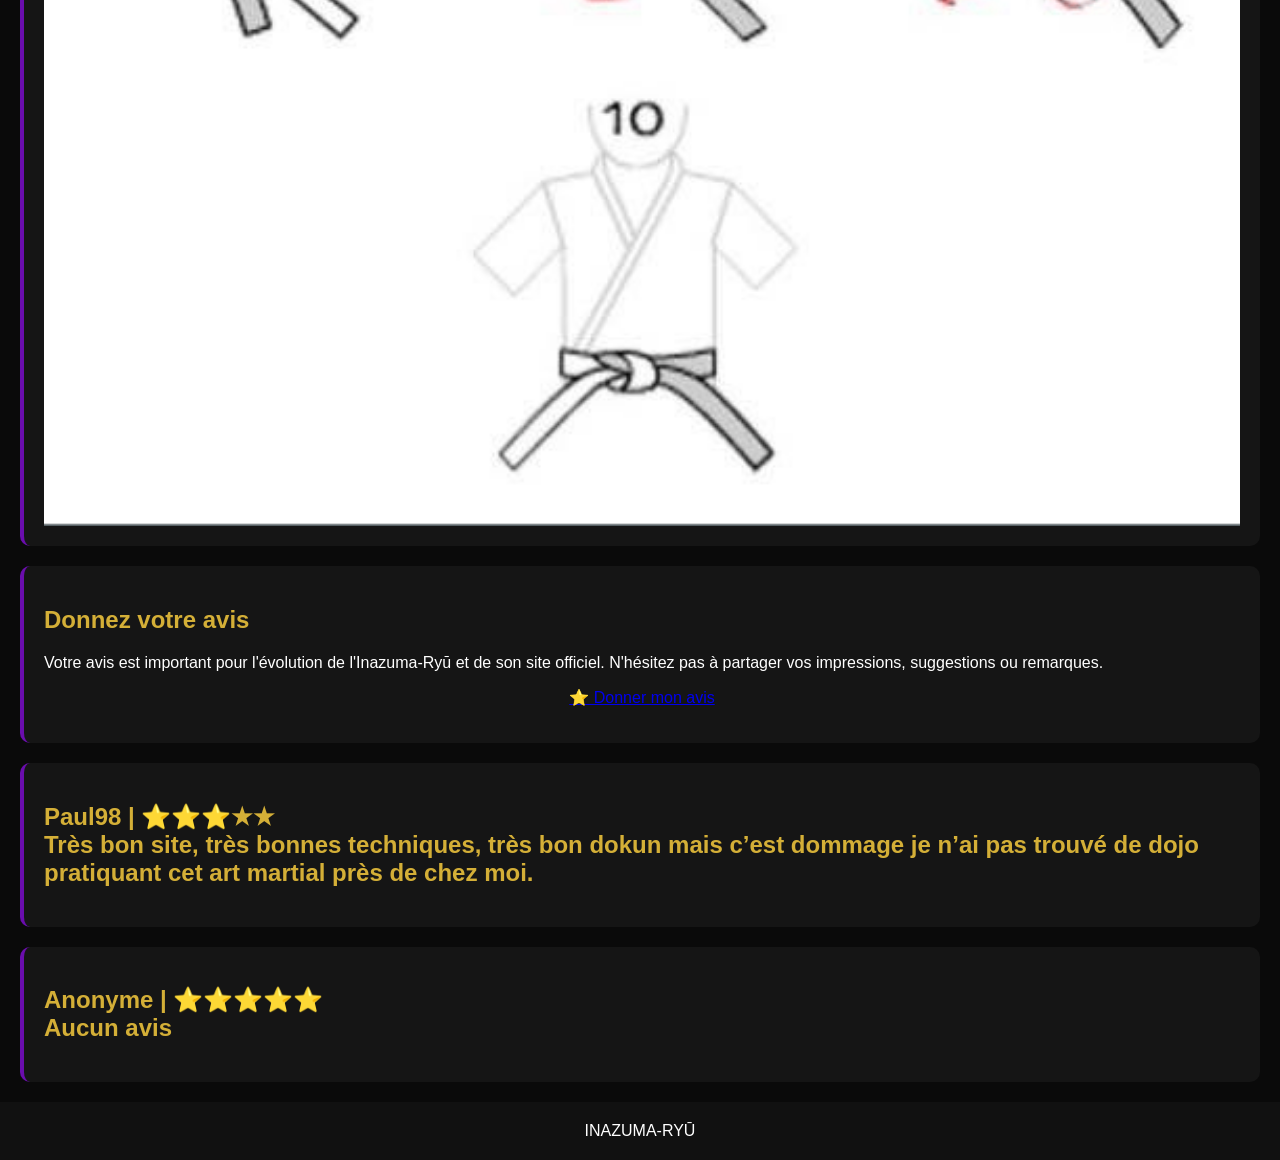
<file: videos.html>
<html>
<head>
<title>Inazuma-Ryū | Vidéos</title>

<meta name="description" content="Envoyez et partagez vos vidéos liées à l'Inazuma-Ryū.">

<meta name="keywords" content="Inazuma-Ryū, vidéos, arts martiaux, démonstration">

<meta charset='utf-8'>
<meta name='viewport' content='width=device-width,initial-scale=1'>

<link rel='stylesheet' href='style.css'>

<style>
/* Style pour la barre de recherche */
#searchBar {
    width: 90%;
    max-width: 600px;
    display: block;
    margin: 20px auto;
    padding: 12px 20px;
    box-sizing: border-box;
    border: 2px solid #333;
    border-radius: 8px;
    font-size: 16px;
    background-color: #fff;
    box-shadow: 0 4px 6px rgba(0,0,0,0.1);
}
</style>
</head>

<body>

<header>
    <h1>Inazuma-ryū ~ Vidéos</h1>
    <h2>Partagez vos démonstrations</h2>
</header>

<nav>
<a href='index.html'>Accueil</a>
<a href='philosophie.html'>Philosophie</a>
<a href='grades.html'>Grades</a>
<a href='armes.html'>Armes</a>
<a href='inazuma-waza.html'>Inazuma-waza</a>
<a href='conseils.html'>Conseils</a>
<a href='videos.html'>Vidéos</a>
</nav>

<!-- BARRE DE RECHERCHE -->
<input type="text" id="searchBar" onkeyup="searchVideo()" placeholder="🔍 Rechercher un mot clé (ex: tuto, aikido, avis)...">

<!-- Première carte de présentation -->
<div class='card' data-tags="presentation intro envoyer regles principes">
<p>
Cette page permet à tous les pratiquants et passionnés de l'Inazuma-Ryū de partager leurs démonstrations, entraînements, kata ou techniques.

<br><br>

Avant d'envoyer une vidéo, assurez-vous qu'elle respecte les principes de l'Inazuma-Ryū :
<br>• Respect.
<br>• Discipline.
<br>• Sécurité.
<br>• Esprit du Budō.
<br>Une vidéo peut mettre une heure à deux jours pour être vérifiée et affichée
<br><br>

Cliquez sur le lien ci-dessous pour envoyer votre vidéo :
</p>

<p style="text-align:center;">
<a href="https://google.com" target="_blank">
📹 Envoyer une vidéo Inazuma-Ryū
</a>
</p>
</div>

<!-- CARTES DE CONTENU -->

<div class="card" data-tags="publicite promo annonce clip">
    <h2>(✨) Inazuma-ryū | PUBLICITÉ</h2>

    <video controls width="100%">
        <source src="copy_81D5D7D5-BEAD-4930-A1BA-07F0BF1494E6%20-%20Destruktor%20Lebg.mov" type="video/quicktime">
        Votre navigateur ne supporte pas la lecture de cette vidéo.
    </video>
</div>

<div class='card' data-tags="jokata sabre baton jo aikido youtube">
    <h2>(👤) Anonyme | Jōkata ( initialement Aïkido mais aussi étudié en Inazuma-ryū)</h2>
<p>@Fenice Rossa Grottaglie A.S.D.(YouTube)</p>
    <iframe width="100%" height="315"
        src="https://youtube.com"
        title="Vidéo YouTube"
        frameborder="0"
        allowfullscreen>
    </iframe>
</div>

<div class='card' data-tags="tuto tutoriel ceinture habit tenue">
    <h2>(✨) Inazuma-ryū | Tuto - Mettre sa ceinture</h2>

    <img src="images/tuto-ceinture.png"
         alt="Tutoriel pour mettre sa ceinture"
         width="100%">
</div>

<div class='card' data-tags="donner formulaire Google Forms questionnaire avis">
    <h2>Donnez votre avis</h2>
    <p>
        Votre avis est important pour l'évolution de l'Inazuma-Ryū et de son site officiel.
        N'hésitez pas à partager vos impressions, suggestions ou remarques.
    </p>
    <p style="text-align:center;">
        <a href="https://google.com"
           target="_blank">
           ⭐ Donner mon avis
        </a>
    </p>
</div>

<div class='card' data-tags="paul98 avis commentaire critique dojo pratique">
    <h2>Paul98 | ⭐️⭐️⭐️★★<br>Très bon site, très bonnes techniques, très bon dokun mais c’est dommage je n’ai pas trouvé de dojo pratiquant cet art martial près de chez moi.</h2>
</div>

<div class='card' data-tags="anonyme avis commentaire etoiles">
    <h2>Anonyme | ⭐️⭐️⭐️⭐️⭐️<br>Aucun avis</h2>
</div>

<div class="logo-rond">
    <img src="logo.png" alt="Logo Inazuma-Ryū">
</div>

<!-- LE SCRIPT DE RECHERCHE CORRIGÉ -->
<script>
function searchVideo() {
    let input = document.getElementById('searchBar').value.toLowerCase();
    let cards = document.getElementsByClassName('card');

    for (let i = 0; i < cards.length; i++) {
        let contentText = cards[i].innerText.toLowerCase();
        let tags = cards[i].getAttribute('data-tags') ? cards[i].getAttribute('data-tags').toLowerCase() : "";
        
        // On cherche dans le texte visible ET dans les mots-clés secrets (data-tags)
        if (contentText.includes(input) || tags.includes(input)) {
            cards[i].style.display = "block";
        } else {
            cards[i].style.display = "none";
        }
    }
}
</script>

</body>
<footer>INAZUMA-RYŪ</footer>
</html>
</file>
<file: style.css>
body{margin:0;background:#0a0a0a;color:#fff;font-family:Arial}header{background:linear-gradient(135deg,#000,#2b0044);padding:40px;padding-left:140px;text-align:center}nav{background:#111;padding:15px;display:flex;justify-content:center;gap:15px;flex-wrap:wrap}nav a{color:#d4af37;text-decoration:none}.card{background:#151515;border-left:4px solid #6A0DAD;padding:20px;margin:20px;border-radius:10px}h1,h2,h3{color:#d4af37}footer{text-align:center;background:#111;padding:20px}
.logo-rond {
    position: fixed;
    top: 20px;
    left: 20px;
    width: 80px;
    height: 80px;
    border-radius: 50%;
    overflow: hidden;
    border: 3px solid #ffd700;
    box-shadow: 0 0 15px #6a0dad;
    background-color: #000;
    z-index: 1000;
}

.logo-rond img {
    width: 100%;
    height: 100%;
    object-fit: cover;
}
</file>
